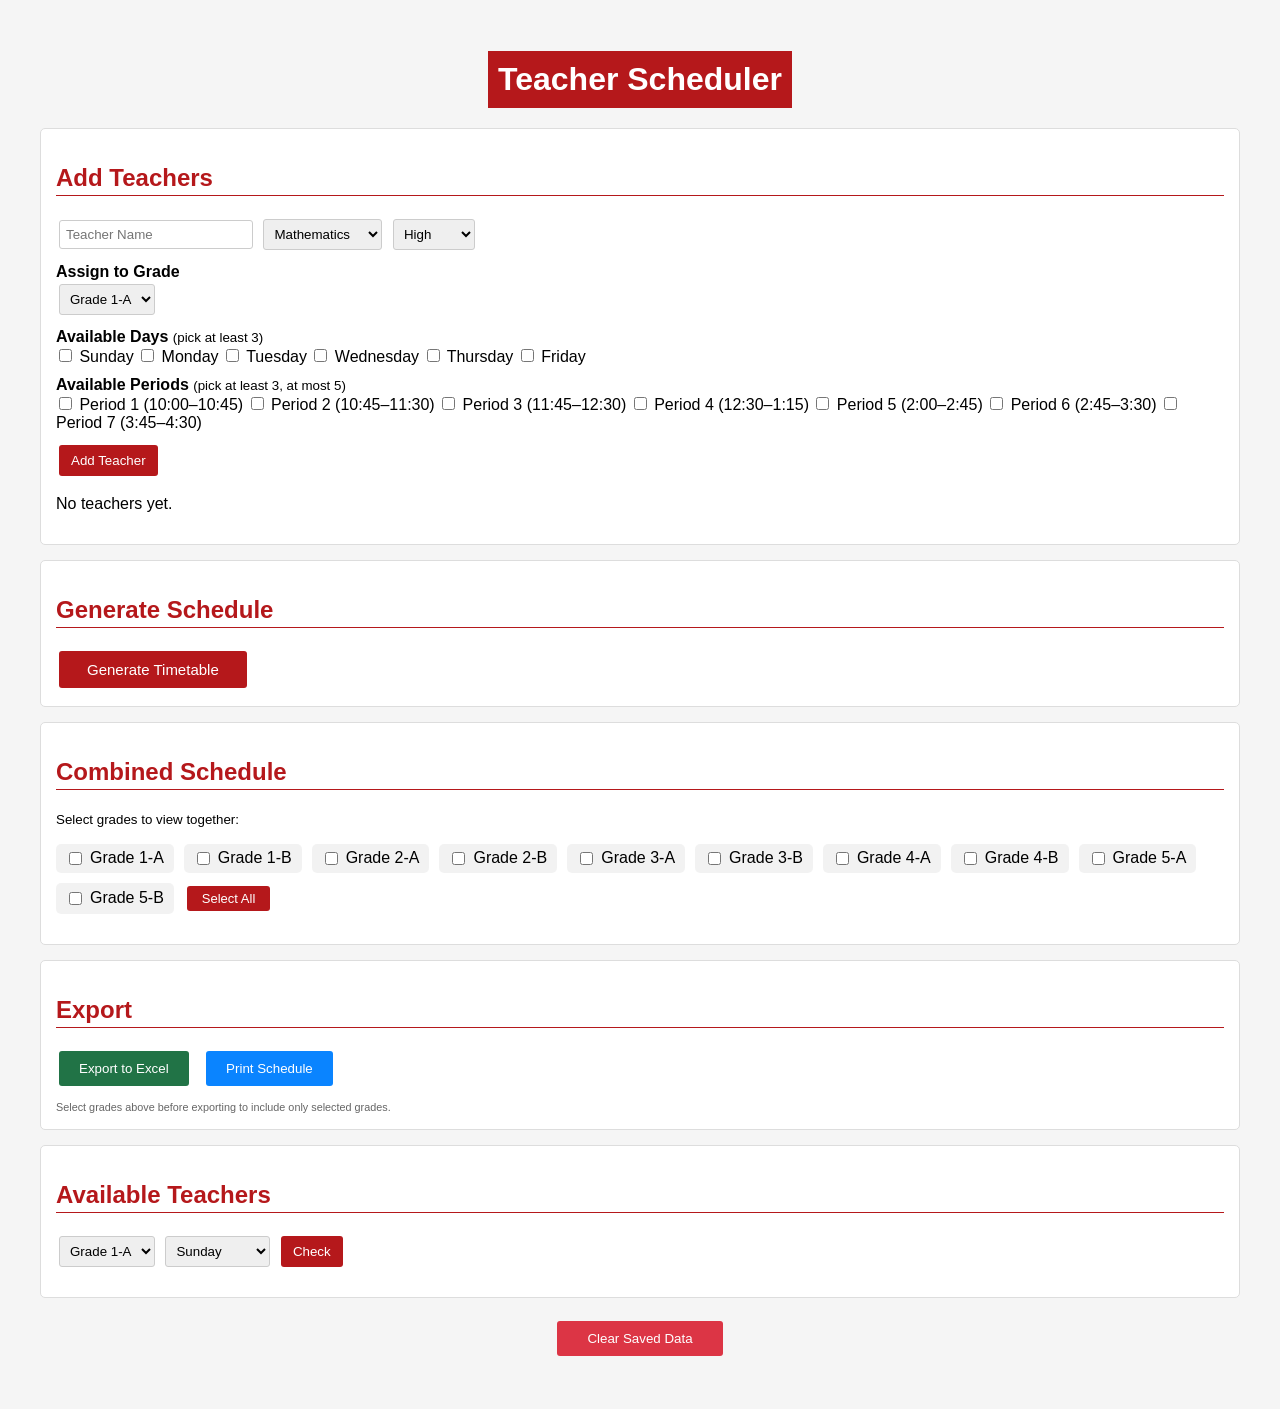
<file: index.html>
<!DOCTYPE html>
<html lang="en">
<head>
  <meta charset="UTF-8"/>
  <meta name="viewport" content="width=device-width, initial-scale=1.0"/>
  <title>Teacher Scheduler</title>
  <link rel="stylesheet" href="./style.css"/>
</head>
<body>

<div style="display: flex; justify-content: center; align-items: center; max-width: 1400px; margin: 0 auto 20px auto; flex-wrap: wrap; gap: 10px;">
    <h1 style="margin-bottom: 0;">Teacher Scheduler</h1>
</div>

<div class="app-container"></div>

<div class="box">
  <h2>Add Teachers</h2>

  <div>
    <input id="tName" placeholder="Teacher Name" style="width:180px"/>

    <select id="tSubject">
      <option value="math">Mathematics</option>
      <option value="nepali">Nepali</option>
      <option value="english">English</option>
      <option value="science">Science</option>
      <option value="social">Social Studies</option>
      <option value="other">Other</option>
    </select>

    <select id="tPriority">
      <option value="high">High</option>
      <option value="medium">Medium</option>
      <option value="low">Low</option>
    </select>
  </div>

  <div style="margin-top:10px;">
    <strong>Assign to Grade</strong><br>
    <select id="tGrade">
      <option value="Grade 1-A">Grade 1-A</option>
      <option value="Grade 1-B">Grade 1-B</option>
      <option value="Grade 2-A">Grade 2-A</option>
      <option value="Grade 2-B">Grade 2-B</option>
      <option value="Grade 3-A">Grade 3-A</option>
      <option value="Grade 3-B">Grade 3-B</option>
      <option value="Grade 4-A">Grade 4-A</option>
      <option value="Grade 4-B">Grade 4-B</option>
      <option value="Grade 5-A">Grade 5-A</option>
      <option value="Grade 5-B">Grade 5-B</option>
    </select>
  </div>

  <div style="margin-top:10px;">
    <strong>Available Days</strong> <small>(pick at least 3)</small><br>
    <label><input type="checkbox" id="day-Sunday"/> Sunday</label>
    <label><input type="checkbox" id="day-Monday"/> Monday</label>
    <label><input type="checkbox" id="day-Tuesday"/> Tuesday</label>
    <label><input type="checkbox" id="day-Wednesday"/> Wednesday</label>
    <label><input type="checkbox" id="day-Thursday"/> Thursday</label>
    <label><input type="checkbox" id="day-Friday"/> Friday</label>
  </div>

  <div style="margin-top:10px;">
    <strong>Available Periods</strong> <small>(pick at least 3, at most 5)</small><br>
    <label><input type="checkbox" id="period-1"/> Period 1 (10:00–10:45)</label>
    <label><input type="checkbox" id="period-2"/> Period 2 (10:45–11:30)</label>
    <label><input type="checkbox" id="period-4"/> Period 3 (11:45–12:30)</label>
    <label><input type="checkbox" id="period-5"/> Period 4 (12:30–1:15)</label>
    <label><input type="checkbox" id="period-7"/> Period 5 (2:00–2:45)</label>
    <label><input type="checkbox" id="period-8"/> Period 6 (2:45–3:30)</label>
    <label><input type="checkbox" id="period-10"/> Period 7 (3:45–4:30)</label>
  </div>

  <div style="margin-top:10px;">
    <button onclick="addTeacher()">Add Teacher</button>
  </div>

  <div id="teacherList" style="margin-top:12px;"></div>
</div>

<div class="box">
  <h2>Generate Schedule</h2>
  <button onclick="generate()" style="font-size:15px; padding:10px 28px;">Generate Timetable</button>
  <div id="genMsg"></div>
</div>

<div class="box" id="viewBox" style="display:none">
  <h2>View Timetable</h2>
  <label>Class:
    <select id="classSelect" onchange="renderTable()">
      <option value="Grade 1-A">Grade 1-A</option>
      <option value="Grade 1-B">Grade 1-B</option>
      <option value="Grade 2-A">Grade 2-A</option>
      <option value="Grade 2-B">Grade 2-B</option>
      <option value="Grade 3-A">Grade 3-A</option>
      <option value="Grade 3-B">Grade 3-B</option>
      <option value="Grade 4-A">Grade 4-A</option>
      <option value="Grade 4-B">Grade 4-B</option>
      <option value="Grade 5-A">Grade 5-A</option>
      <option value="Grade 5-B">Grade 5-B</option>
    </select>
  </label>
  <button onclick="window.print()" style="margin-left:10px;">Print</button>
  <div id="tableOut" style="margin-top:14px;overflow-x:auto;"></div>
</div>

<div class="box">
    <h2>Combined Schedule</h2>
    <p><small>Select grades to view together:</small></p>
    
    <div style="display: flex; flex-wrap: wrap; gap: 10px; margin: 10px 0;">
        <label style="display: inline-flex; align-items: center; gap: 5px; background: rgba(0,0,0,0.05); padding: 5px 10px; border-radius: 5px;">
            <input type="checkbox" class="grade-checkbox" value="Grade 1-A" onchange="toggleGrade('Grade 1-A')"> Grade 1-A
        </label>
        <label style="display: inline-flex; align-items: center; gap: 5px; background: rgba(0,0,0,0.05); padding: 5px 10px; border-radius: 5px;">
            <input type="checkbox" class="grade-checkbox" value="Grade 1-B" onchange="toggleGrade('Grade 1-B')"> Grade 1-B
        </label>
        <label style="display: inline-flex; align-items: center; gap: 5px; background: rgba(0,0,0,0.05); padding: 5px 10px; border-radius: 5px;">
            <input type="checkbox" class="grade-checkbox" value="Grade 2-A" onchange="toggleGrade('Grade 2-A')"> Grade 2-A
        </label>
        <label style="display: inline-flex; align-items: center; gap: 5px; background: rgba(0,0,0,0.05); padding: 5px 10px; border-radius: 5px;">
            <input type="checkbox" class="grade-checkbox" value="Grade 2-B" onchange="toggleGrade('Grade 2-B')"> Grade 2-B
        </label>
        <label style="display: inline-flex; align-items: center; gap: 5px; background: rgba(0,0,0,0.05); padding: 5px 10px; border-radius: 5px;">
            <input type="checkbox" class="grade-checkbox" value="Grade 3-A" onchange="toggleGrade('Grade 3-A')"> Grade 3-A
        </label>
        <label style="display: inline-flex; align-items: center; gap: 5px; background: rgba(0,0,0,0.05); padding: 5px 10px; border-radius: 5px;">
            <input type="checkbox" class="grade-checkbox" value="Grade 3-B" onchange="toggleGrade('Grade 3-B')"> Grade 3-B
        </label>
        <label style="display: inline-flex; align-items: center; gap: 5px; background: rgba(0,0,0,0.05); padding: 5px 10px; border-radius: 5px;">
            <input type="checkbox" class="grade-checkbox" value="Grade 4-A" onchange="toggleGrade('Grade 4-A')"> Grade 4-A
        </label>
        <label style="display: inline-flex; align-items: center; gap: 5px; background: rgba(0,0,0,0.05); padding: 5px 10px; border-radius: 5px;">
            <input type="checkbox" class="grade-checkbox" value="Grade 4-B" onchange="toggleGrade('Grade 4-B')"> Grade 4-B
        </label>
        <label style="display: inline-flex; align-items: center; gap: 5px; background: rgba(0,0,0,0.05); padding: 5px 10px; border-radius: 5px;">
            <input type="checkbox" class="grade-checkbox" value="Grade 5-A" onchange="toggleGrade('Grade 5-A')"> Grade 5-A
        </label>
        <label style="display: inline-flex; align-items: center; gap: 5px; background: rgba(0,0,0,0.05); padding: 5px 10px; border-radius: 5px;">
            <input type="checkbox" class="grade-checkbox" value="Grade 5-B" onchange="toggleGrade('Grade 5-B')"> Grade 5-B
        </label>
        <button onclick="selectAllGrades()" style="padding: 5px 15px; font-size: 13px;">Select All</button>
    </div>
    
    <div id="cumulativeOut" style="margin-top: 15px;"></div>
</div>

<div class="box">
    <h2>Export</h2>
    <button onclick="exportToExcel()" style="background: #217346; padding: 10px 20px;">
        Export to Excel
    </button>
    <button onclick="window.print()" style="background: #0a84ff; padding: 10px 20px; margin-left: 10px;">
        Print Schedule
    </button>
    <div style="margin-top: 10px; font-size: 13px; color: #666;">
        <small>Select grades above before exporting to include only selected grades.</small>
    </div>
</div>

<div class="box">
    <h2>Available Teachers</h2>

    <select id="gradeSelect">
        <option value="Grade 1-A">Grade 1-A</option>
        <option value="Grade 1-B">Grade 1-B</option>
        <option value="Grade 2-A">Grade 2-A</option>
        <option value="Grade 2-B">Grade 2-B</option>
        <option value="Grade 3-A">Grade 3-A</option>
        <option value="Grade 3-B">Grade 3-B</option>
        <option value="Grade 4-A">Grade 4-A</option>
        <option value="Grade 4-B">Grade 4-B</option>
        <option value="Grade 5-A">Grade 5-A</option>
        <option value="Grade 5-B">Grade 5-B</option>
    </select>

    <select id="daySelect">
        <option value="Sunday">Sunday</option>
        <option value="Monday">Monday</option>
        <option value="Tuesday">Tuesday</option>
        <option value="Wednesday">Wednesday</option>
        <option value="Thursday">Thursday</option>
        <option value="Friday">Friday</option>
    </select>

    <button onclick="renderAvailableTeachers()">Check</button>

    <div id="availableOut" style="margin-top:12px;"></div>
</div>

<div style="text-align: center; margin: 20px 0;">
    <button onclick="clearAllData()" style="background: #dc3545; padding: 10px 30px;">
        Clear Saved Data
    </button>
</div>

<script>
    function clearAllData() {
        if (!confirm('Delete all saved data?')) {
            return;
        }

        localStorage.removeItem('teachers');
        localStorage.removeItem('schedule');

        teachers = [];
        schedule = null;

        renderTeachers();

        document.getElementById('tableOut').innerHTML = '';
        document.getElementById('availableOut').innerHTML = '';
        document.getElementById('genMsg').innerHTML = '';
        document.getElementById('cumulativeOut').innerHTML = '';

        location.reload();
    }
</script>

<script src="./script.js"></script>
</body>
</html>
</file>
<file: style.css>
body {
    font-family: Arial, sans-serif;
    max-width: 1200px;
    margin: 20px auto;
    padding: 10px;
    background: #f5f5f5;
}

h1 {
    background: #B5181B;
    color: white;
    padding: 10px;
    text-align: center;
}

h2 {
    color: #B5181B;
    border-bottom: 1px solid #B5181B;
    padding-bottom: 3px;
}

.box {
    background: white;
    padding: 15px;
    margin-bottom: 15px;
    border: 1px solid #ddd;
    border-radius: 5px;
}

input, select {
    padding: 6px;
    margin: 3px;
    border: 1px solid #ccc;
    border-radius: 3px;
}

button {
    background: #B5181B;
    color: white;
    padding: 8px 12px;
    border: none;
    margin: 3px;
    cursor: pointer;
    border-radius: 3px;
}

button:hover {
    background: #8a1215;
}

table {
    width: 100%;
    border: 1px solid #ccc;
    border-collapse: collapse;
}

th {
    background: #333;
    color: white;
    padding: 6px;
}

td {
    border: 1px solid #ccc;
    padding: 6px;
}

tr:nth-child(even) td {
    background: #fafafa;
}

.break-row td {
    background: #e8f5e9;
    text-align: center;
    font-style: italic;
}

.warn {
    background: #fff3cd;
    padding: 8px;
    border-left: 3px solid orange;
    margin: 5px 0;
}

.ok {
    background: #d4edda;
    padding: 8px;
    border-left: 3px solid green;
    margin: 5px 0;
}

#teacherList div {
    background: #f9f9f9;
    border: 1px solid #eee;
    padding: 8px;
    margin: 5px 0;
}

.del {
    background: red;
    color: white;
    padding: 3px 8px;
    border: none;
}

@media(max-width: 768px) {
    body {
        padding: 10px;
    }
    
    input, select, button {
        width: 100%;
        margin: 5px 0;
    }
    
    label {
        display: block;
        margin: 5px 0;
    }
}
</file>
